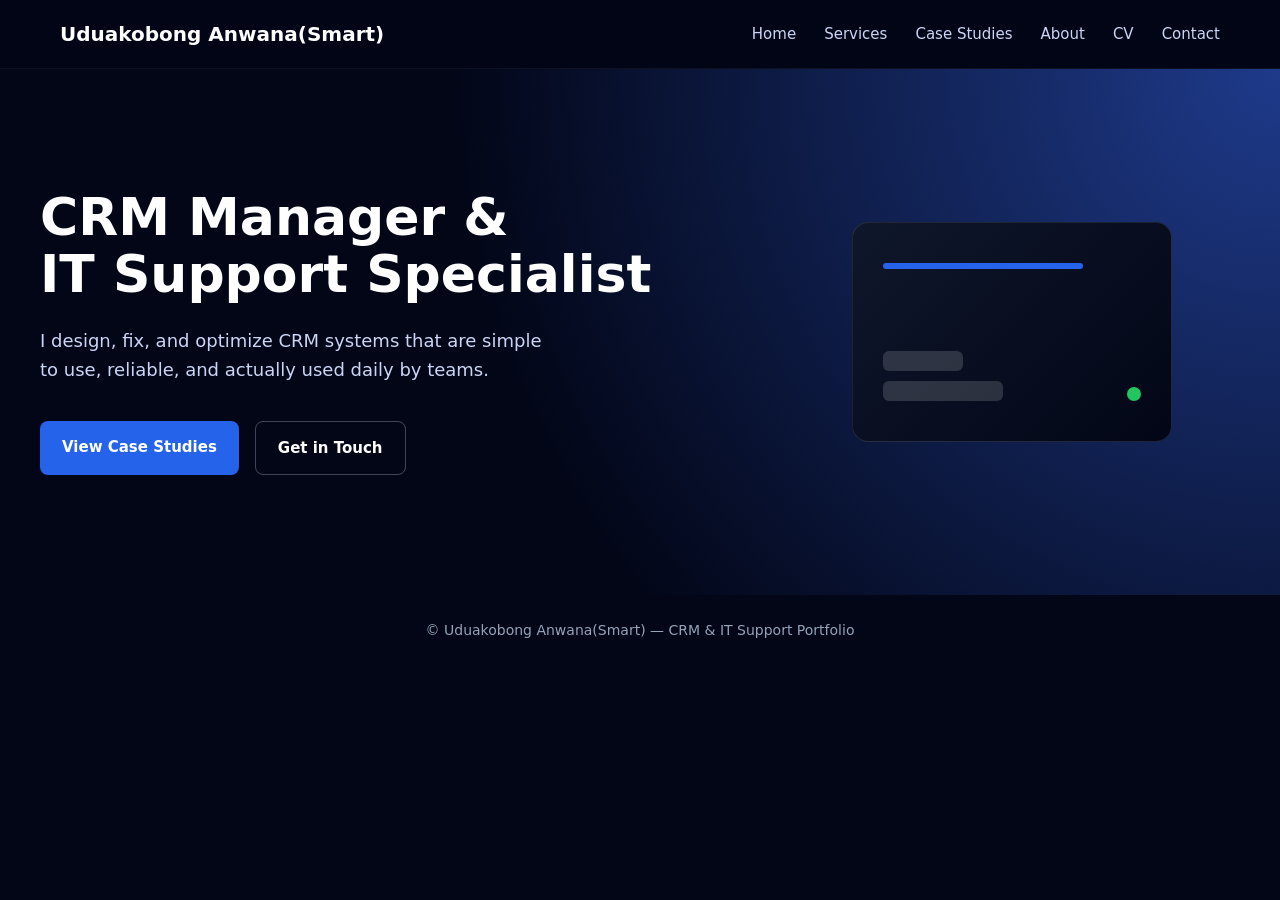
<file: index.html>
<!DOCTYPE html>
<html lang="en">
<head>
  <meta charset="UTF-8">
  <title>Uduakobong Anwana(Smart) | CRM Manager & IT Support Specialist</title>
  <meta name="viewport" content="width=device-width, initial-scale=1.0">
  <link rel="stylesheet" href="assets/css/style.css">
</head>

<body>

<!-- =========================
     NAVIGATION
========================= -->
<header class="site-header">
  <nav class="nav">
    <div class="nav-container">
      <div class="logo">Uduakobong Anwana(Smart)</div>

      <!-- Desktop Navigation -->
      <ul class="nav-links">
        <li><a href="index.html">Home</a></li>
        <li><a href="services.html">Services</a></li>
        <li><a href="case-studies.html">Case Studies</a></li>
        <li><a href="about.html">About</a></li>
        <li><a href="cv.html">CV</a></li>
        <li><a href="contact.html">Contact</a></li>
      </ul>

      <!-- Mobile Menu Toggle -->
      <button class="menu-toggle" aria-label="Open menu">
        ☰
      </button>
    </div>

    <!-- Mobile Slide Menu -->
    <div class="mobile-menu">
      <a href="index.html">Home</a>
      <a href="services.html">Services</a>
      <a href="case-studies.html">Case Studies</a>
      <a href="about.html">About</a>
      <a href="cv.html">CV</a>
      <a href="contact.html">Contact</a>
    </div>
  </nav>
</header>

<!-- =========================
     HERO SECTION
========================= -->
<main>
  <section class="hero">
    <div class="hero-container">

      <!-- Hero Text -->
      <div class="hero-text">
        <h1>
          CRM Manager &<br>
          IT Support Specialist
        </h1>

        <p class="hero-subtitle">
          I design, fix, and optimize CRM systems that are simple to use,
          reliable, and actually used daily by teams.
        </p>

        <div class="hero-actions">
          <a href="case-studies.html" class="btn btn-primary">
            View Case Studies
          </a>
          <a href="contact.html" class="btn btn-secondary">
            Get in Touch
          </a>
        </div>
      </div>

      <!-- Hero Visual (Graphic Card) -->
      <div class="hero-visual">
        <div class="graphic-card">
          <div class="graphic-line"></div>
          <div class="graphic-box"></div>
          <div class="graphic-box small"></div>
          <div class="graphic-dot"></div>
        </div>
      </div>

    </div>
  </section>
</main>

<!-- =========================
     FOOTER
========================= -->
<footer class="site-footer">
  © Uduakobong Anwana(Smart) — CRM & IT Support Portfolio
</footer>

<!-- =========================
     MOBILE MENU SCRIPT
========================= -->
<script>
  const toggle = document.querySelector('.menu-toggle');
  const menu = document.querySelector('.mobile-menu');

  if (toggle && menu) {
    toggle.addEventListener('click', () => {
      menu.classList.toggle('open');
    });
  }
</script>

</body>
</html>
</file>
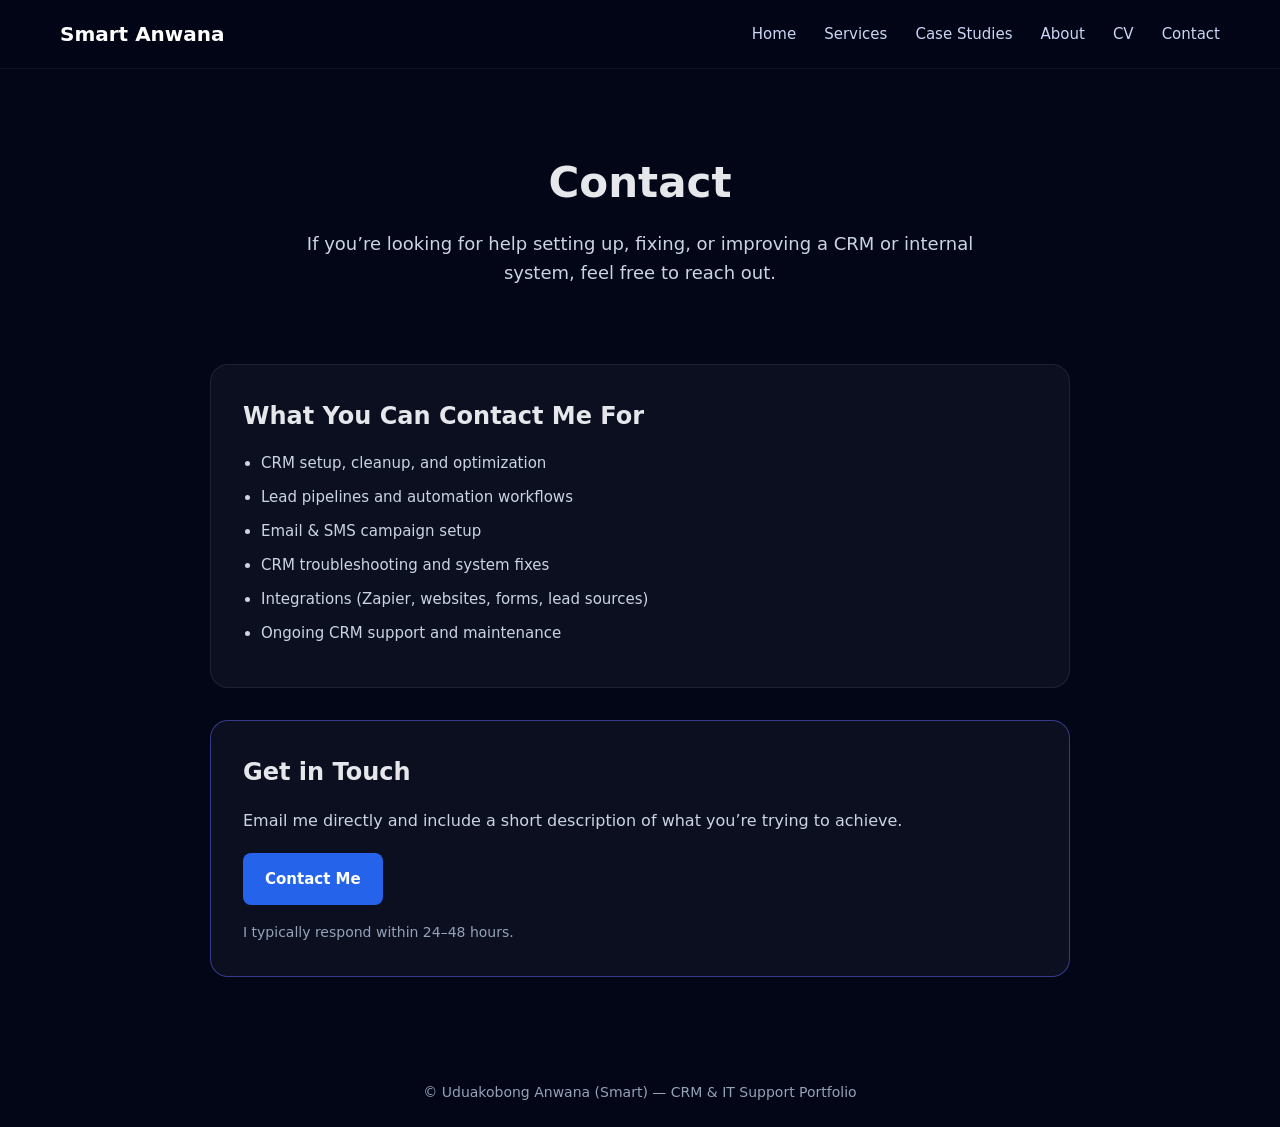
<file: contact.html>
<!DOCTYPE html>
<html lang="en">
<head>
  <meta charset="UTF-8">
  <title>Contact | Uduakobong Anwana (Smart)</title>
  <meta name="viewport" content="width=device-width, initial-scale=1.0">
  <link rel="stylesheet" href="assets/css/style.css">
</head>

<body>

<!-- NAV -->
<header class="site-header">
  <nav class="nav">
    <div class="nav-container">
      <div class="logo">Smart Anwana</div>

      <!-- Desktop Links -->
      <ul class="nav-links">
        <li><a href="index.html">Home</a></li>
        <li><a href="services.html">Services</a></li>
        <li><a href="case-studies.html">Case Studies</a></li>
        <li><a href="about.html">About</a></li>
        <li><a href="cv.html">CV</a></li>
        <li><a href="contact.html" class="active">Contact</a></li>
      </ul>

      <!-- Mobile Button -->
      <button class="menu-toggle" aria-label="Toggle menu">☰</button>
    </div>

    <!-- Mobile Menu -->
    <div class="mobile-menu">
      <a href="index.html">Home</a>
      <a href="services.html">Services</a>
      <a href="case-studies.html">Case Studies</a>
      <a href="about.html">About</a>
      <a href="cv.html">CV</a>
      <a href="contact.html">Contact</a>
    </div>
  </nav>
</header>

<!-- PAGE HERO -->
<section class="page-hero">
  <h1>Contact</h1>
  <p>
    If you’re looking for help setting up, fixing, or improving a CRM or internal system,
    feel free to reach out.
  </p>
</section>

<!-- CONTACT CONTENT -->
<main class="contact-page">

  <section class="contact-card">
    <h2>What You Can Contact Me For</h2>
    <ul class="contact-list">
      <li>CRM setup, cleanup, and optimization</li>
      <li>Lead pipelines and automation workflows</li>
      <li>Email & SMS campaign setup</li>
      <li>CRM troubleshooting and system fixes</li>
      <li>Integrations (Zapier, websites, forms, lead sources)</li>
      <li>Ongoing CRM support and maintenance</li>
    </ul>
  </section>

  <section class="contact-card highlight">
    <h2>Get in Touch</h2>
    <p class="contact-email">
      Email me directly and include a short description of what you’re trying to achieve.
    </p>

    <a
      href="mailto:Smartanwana608@gmail.com?subject=CRM%20Inquiry"
      class="btn btn-primary"
    >
      Contact Me
    </a>

    <p class="contact-note">
      I typically respond within 24–48 hours.
    </p>
  </section>

</main>

<footer class="site-footer">
  © Uduakobong Anwana (Smart) — CRM & IT Support Portfolio
</footer>

<!-- MOBILE MENU SCRIPT -->
<script>
  const menuToggle = document.querySelector('.menu-toggle');
  const mobileMenu = document.querySelector('.mobile-menu');

  menuToggle.addEventListener('click', () => {
    mobileMenu.classList.toggle('open');
  });
</script>

</body>
</html>
</file>
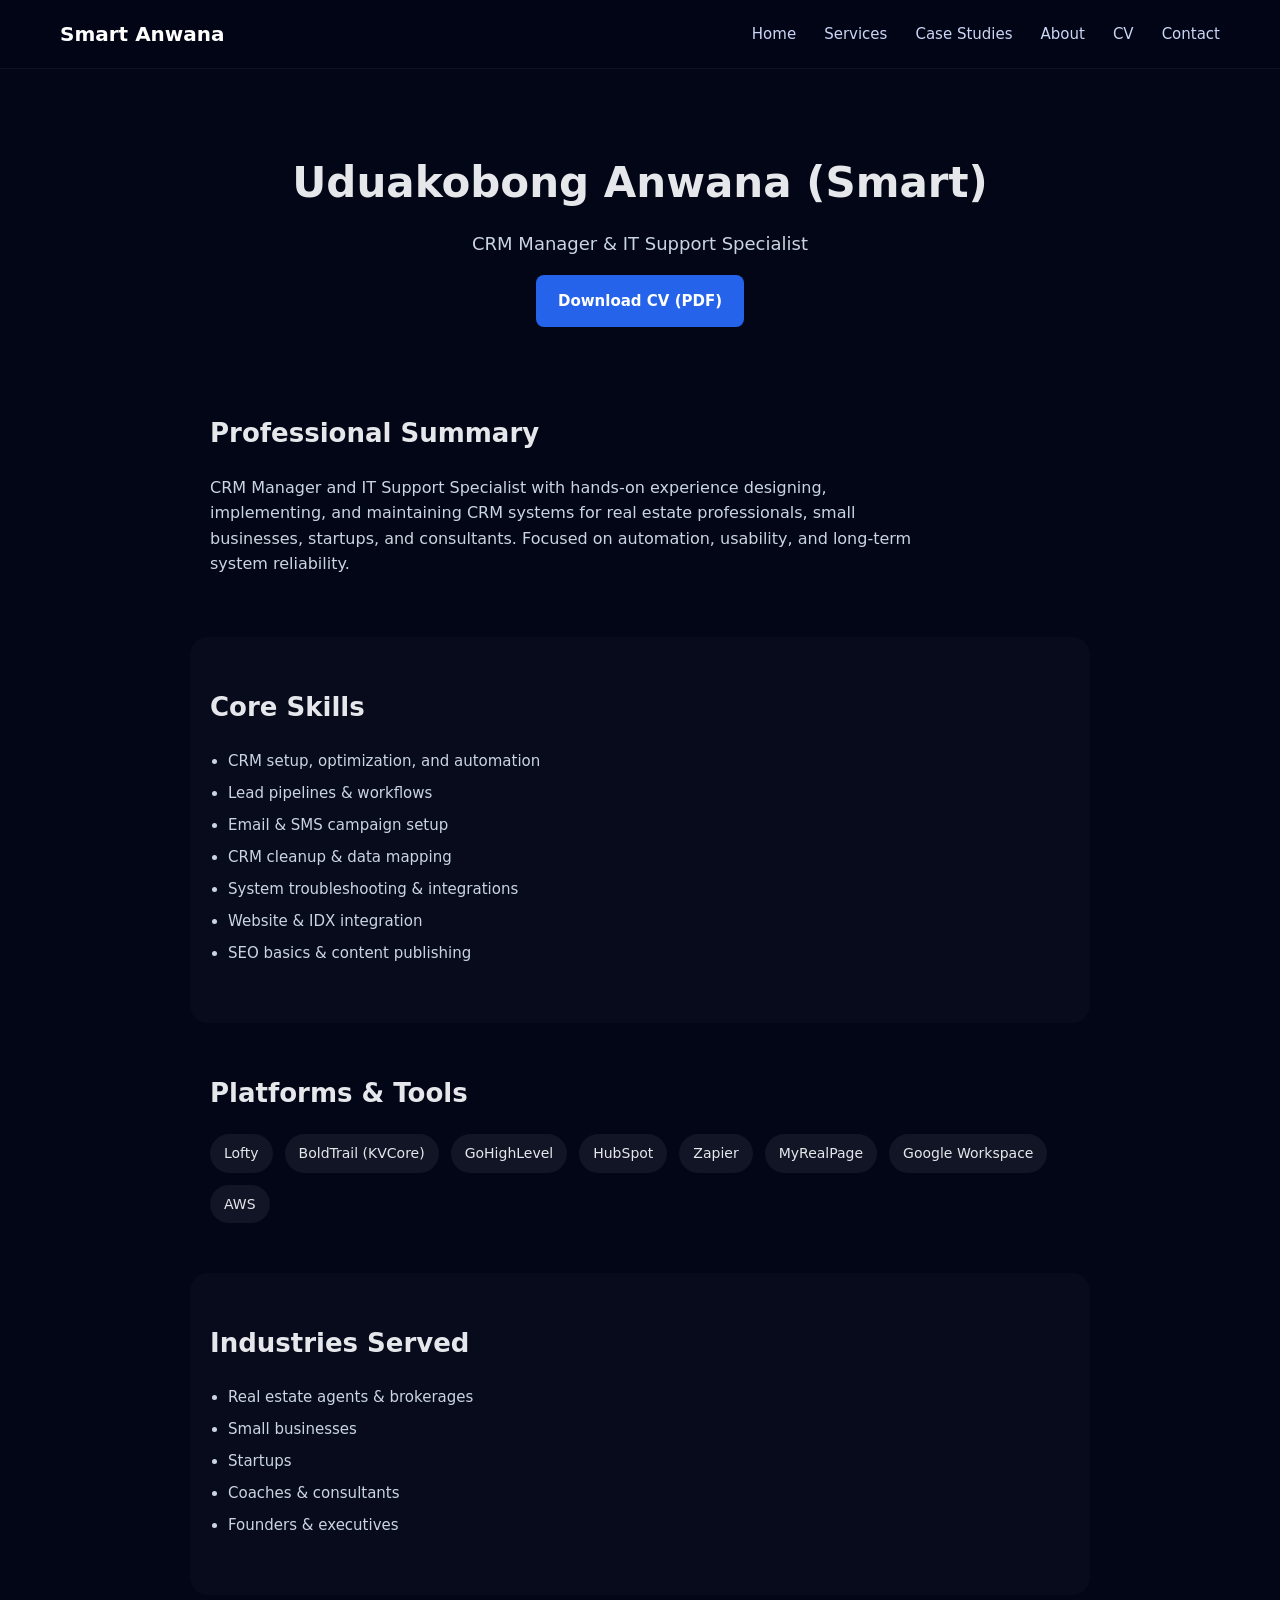
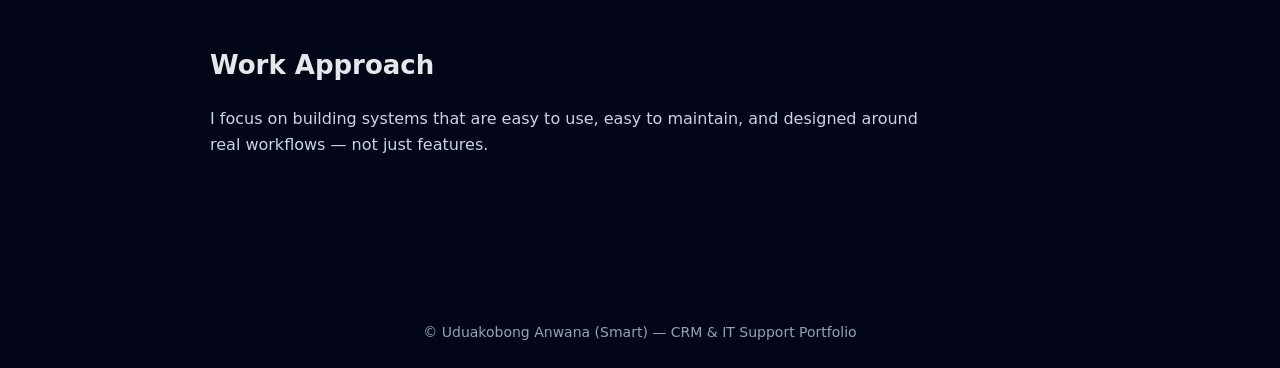
<file: cv.html>
<!DOCTYPE html>
<html lang="en">
<head>
  <meta charset="UTF-8">
  <title>CV | Uduakobong Anwana (Smart)</title>
  <meta name="viewport" content="width=device-width, initial-scale=1.0">
  <link rel="stylesheet" href="assets/css/style.css">
</head>

<body>

<!-- NAV -->
<header class="site-header">
  <nav class="nav">
    <div class="nav-container">
      <div class="logo">Smart Anwana</div>

      <!-- Desktop Links -->
      <ul class="nav-links">
        <li><a href="index.html">Home</a></li>
        <li><a href="services.html">Services</a></li>
        <li><a href="case-studies.html">Case Studies</a></li>
        <li><a href="about.html">About</a></li>
        <li><a href="cv.html" class="active">CV</a></li>
        <li><a href="contact.html">Contact</a></li>
      </ul>

      <!-- Mobile Button -->
      <button class="menu-toggle" aria-label="Toggle menu">☰</button>
    </div>

    <!-- Mobile Menu -->
    <div class="mobile-menu">
      <a href="index.html">Home</a>
      <a href="services.html">Services</a>
      <a href="case-studies.html">Case Studies</a>
      <a href="about.html">About</a>
      <a href="cv.html">CV</a>
      <a href="contact.html">Contact</a>
    </div>
  </nav>
</header>

<!-- PAGE HERO -->
<section class="page-hero">
  <h1>Uduakobong Anwana <span>(Smart)</span></h1>
  <p class="cv-role">CRM Manager & IT Support Specialist</p>

  <div class="cv-actions">
    <a href="Uduakobong-Anwana-CV.pdf" class="btn btn-primary" download>
      Download CV (PDF)
    </a>
  </div>
</section>

<!-- CV CONTENT -->
<main class="cv-page">

  <section class="cv-section">
    <h2>Professional Summary</h2>
    <p class="about-text">
      CRM Manager and IT Support Specialist with hands-on experience designing,
      implementing, and maintaining CRM systems for real estate professionals,
      small businesses, startups, and consultants.
      Focused on automation, usability, and long-term system reliability.
    </p>
  </section>

  <section class="cv-section muted">
    <h2>Core Skills</h2>
    <ul class="cv-list">
      <li>CRM setup, optimization, and automation</li>
      <li>Lead pipelines & workflows</li>
      <li>Email & SMS campaign setup</li>
      <li>CRM cleanup & data mapping</li>
      <li>System troubleshooting & integrations</li>
      <li>Website & IDX integration</li>
      <li>SEO basics & content publishing</li>
    </ul>
  </section>

  <section class="cv-section">
    <h2>Platforms & Tools</h2>
    <ul class="cv-tags">
      <li>Lofty</li>
      <li>BoldTrail (KVCore)</li>
      <li>GoHighLevel</li>
      <li>HubSpot</li>
      <li>Zapier</li>
      <li>MyRealPage</li>
      <li>Google Workspace</li>
      <li>AWS</li>
    </ul>
  </section>

  <section class="cv-section muted">
    <h2>Industries Served</h2>
    <ul class="cv-list">
      <li>Real estate agents & brokerages</li>
      <li>Small businesses</li>
      <li>Startups</li>
      <li>Coaches & consultants</li>
      <li>Founders & executives</li>
    </ul>
  </section>

  <section class="cv-section">
    <h2>Work Approach</h2>
    <p class="about-text">
      I focus on building systems that are easy to use, easy to maintain,
      and designed around real workflows — not just features.
    </p>
  </section>

</main>

<footer class="site-footer">
  © Uduakobong Anwana (Smart) — CRM & IT Support Portfolio
</footer>

<!-- MOBILE MENU SCRIPT -->
<script>
  const menuToggle = document.querySelector('.menu-toggle');
  const mobileMenu = document.querySelector('.mobile-menu');

  menuToggle.addEventListener('click', () => {
    mobileMenu.classList.toggle('open');
  });
</script>

</body>
</html>
</file>
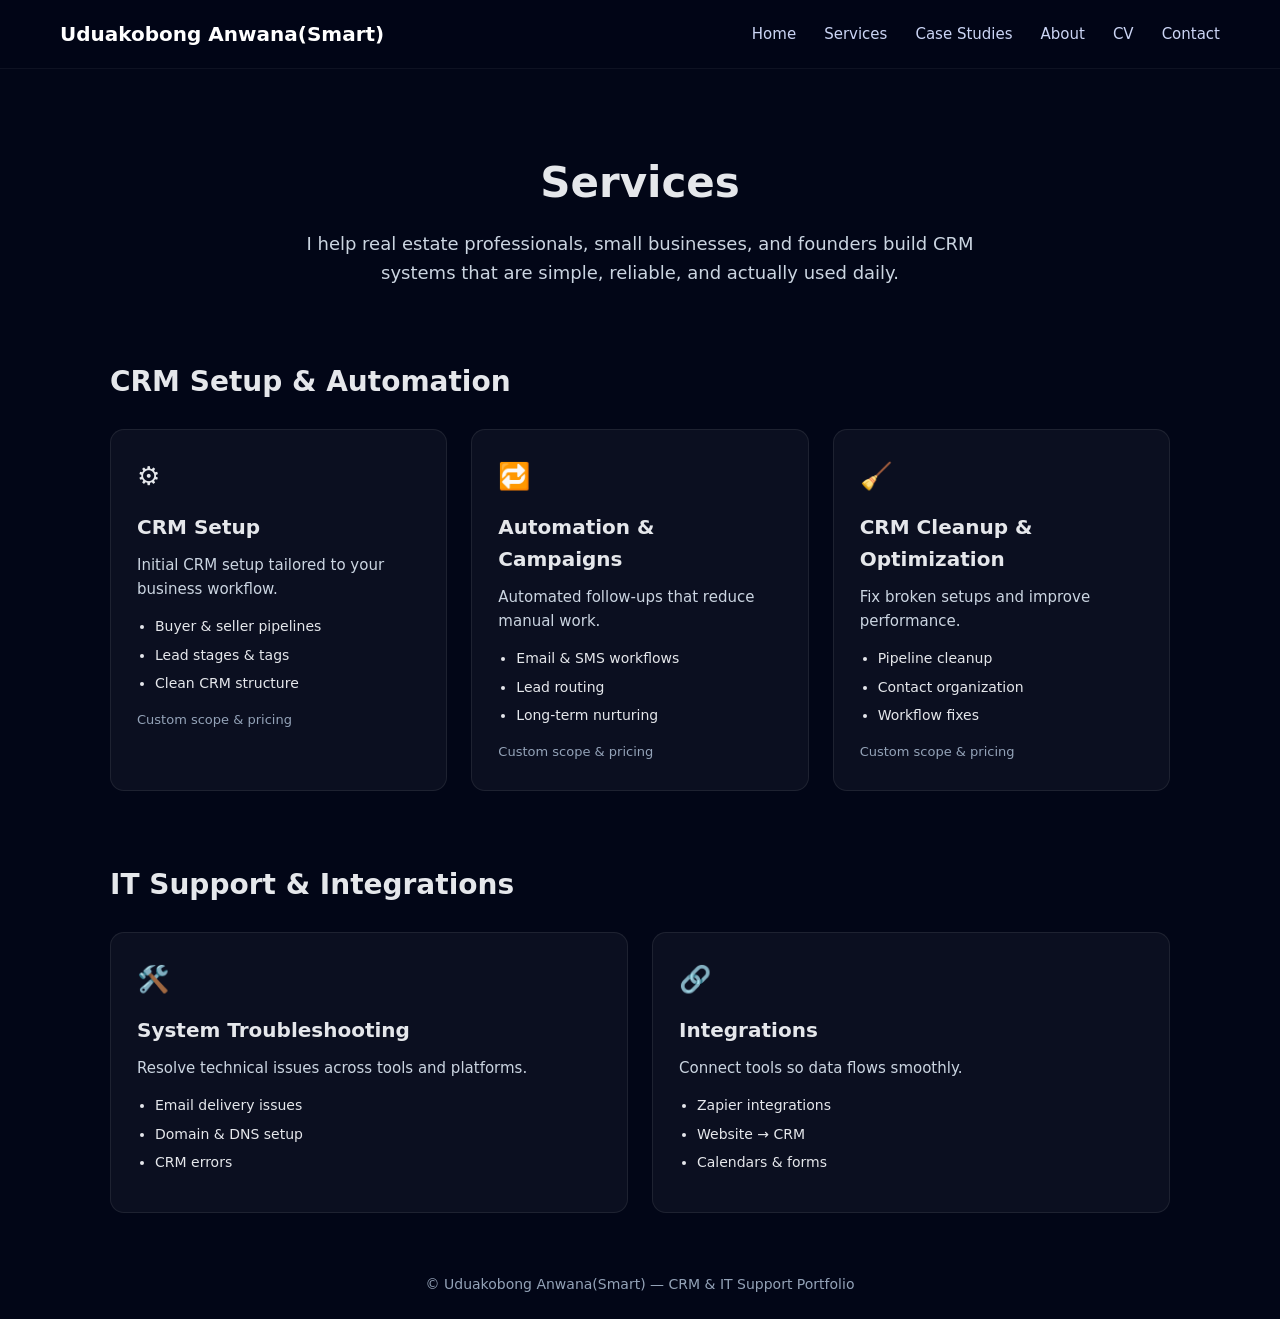
<file: services.html>
<!DOCTYPE html>
<html lang="en">
<head>
  <meta charset="UTF-8">
  <title>Services | Uduakobong Anwana(Smart)</title>
  <meta name="viewport" content="width=device-width, initial-scale=1.0">
  <link rel="stylesheet" href="assets/css/style.css">
</head>

<body>

<!-- NAVIGATION -->
<header class="site-header">
  <nav class="nav">
    <div class="nav-container">
      <div class="logo">Uduakobong Anwana(Smart)</div>

      <!-- Desktop Links -->
      <ul class="nav-links">
        <li><a href="index.html">Home</a></li>
        <li><a href="services.html" class="active">Services</a></li>
        <li><a href="case-studies.html">Case Studies</a></li>
        <li><a href="about.html">About</a></li>
        <li><a href="cv.html">CV</a></li>
        <li><a href="contact.html">Contact</a></li>
      </ul>

      <!-- Mobile Menu Button -->
      <button class="menu-toggle" aria-label="Open menu">
        ☰
      </button>
    </div>

    <!-- Mobile Slide Menu -->
    <div class="mobile-menu">
      <a href="index.html">Home</a>
      <a href="services.html">Services</a>
      <a href="case-studies.html">Case Studies</a>
      <a href="about.html">About</a>
      <a href="cv.html">CV</a>
      <a href="contact.html">Contact</a>
    </div>
  </nav>
</header>

<!-- PAGE HERO -->
<section class="page-hero">
  <h1>Services</h1>
  <p>
    I help real estate professionals, small businesses, and founders
    build CRM systems that are simple, reliable, and actually used daily.
  </p>
</section>

<!-- CRM SERVICES -->
<section class="services-section">
  <h2>CRM Setup & Automation</h2>

  <div class="services-grid">

    <div class="service-card">
      <span class="icon">⚙️</span>
      <h3>CRM Setup</h3>
      <p>Initial CRM setup tailored to your business workflow.</p>
      <ul>
        <li>Buyer & seller pipelines</li>
        <li>Lead stages & tags</li>
        <li>Clean CRM structure</li>
      </ul>
      <span class="note">Custom scope & pricing</span>
    </div>

    <div class="service-card">
      <span class="icon">🔁</span>
      <h3>Automation & Campaigns</h3>
      <p>Automated follow-ups that reduce manual work.</p>
      <ul>
        <li>Email & SMS workflows</li>
        <li>Lead routing</li>
        <li>Long-term nurturing</li>
      </ul>
      <span class="note">Custom scope & pricing</span>
    </div>

    <div class="service-card">
      <span class="icon">🧹</span>
      <h3>CRM Cleanup & Optimization</h3>
      <p>Fix broken setups and improve performance.</p>
      <ul>
        <li>Pipeline cleanup</li>
        <li>Contact organization</li>
        <li>Workflow fixes</li>
      </ul>
      <span class="note">Custom scope & pricing</span>
    </div>

  </div>
</section>

<!-- IT SUPPORT -->
<section class="services-section">
  <h2>IT Support & Integrations</h2>

  <div class="services-grid">

    <div class="service-card">
      <span class="icon">🛠️</span>
      <h3>System Troubleshooting</h3>
      <p>Resolve technical issues across tools and platforms.</p>
      <ul>
        <li>Email delivery issues</li>
        <li>Domain & DNS setup</li>
        <li>CRM errors</li>
      </ul>
    </div>

    <div class="service-card">
      <span class="icon">🔗</span>
      <h3>Integrations</h3>
      <p>Connect tools so data flows smoothly.</p>
      <ul>
        <li>Zapier integrations</li>
        <li>Website → CRM</li>
        <li>Calendars & forms</li>
      </ul>
    </div>

  </div>
</section>

<footer class="site-footer">
  © Uduakobong Anwana(Smart) — CRM & IT Support Portfolio
</footer>

<!-- MOBILE MENU SCRIPT -->
<script>
  const menuToggle = document.querySelector('.menu-toggle');
  const mobileMenu = document.querySelector('.mobile-menu');

  menuToggle.addEventListener('click', () => {
    mobileMenu.classList.toggle('open');
  });
</script>

</body>
</html>
</file>
<file: assets/css/style.css>
/* =========================
   RESET (SAFE)
========================= */
* {
  margin: 0;
  padding: 0;
  box-sizing: border-box;
}

/* =========================
   BASE
========================= */
body {
  font-family: system-ui, -apple-system, BlinkMacSystemFont, "Segoe UI", sans-serif;
  background: #020617;
  color: #e5e7eb;
  line-height: 1.6;
}

/* =========================
   NAVIGATION
========================= */
.site-header {
  position: sticky;
  top: 0;
  z-index: 1000;
  background: rgba(2, 6, 23, 0.85);
  backdrop-filter: blur(10px);
  border-bottom: 1px solid rgba(255, 255, 255, 0.05);
}

.nav-container {
  max-width: 1200px;
  margin: 0 auto;
  padding: 18px 20px;
  display: flex;
  align-items: center;
  justify-content: space-between;
}

.logo {
  font-size: 20px;
  font-weight: 700;
  color: #ffffff;
}

/* Desktop Nav */
.nav-links {
  list-style: none;
  display: flex;
  gap: 28px;
}

.nav-links a {
  color: #cbd5f5;
  text-decoration: none;
  font-size: 15px;
  font-weight: 500;
}

.nav-links a:hover {
  color: #ffffff;
}

/* Mobile Toggle */
.menu-toggle {
  display: none;
  background: none;
  border: none;
  font-size: 26px;
  color: #ffffff;
  cursor: pointer;
}

/* Mobile Menu */
.mobile-menu {
  display: none;
  flex-direction: column;
  background: #020617;
  padding: 20px;
}

.mobile-menu a {
  padding: 14px 0;
  text-decoration: none;
  color: #e5e7eb;
  font-size: 16px;
  border-bottom: 1px solid rgba(255,255,255,0.05);
}

/* =========================
   HERO SECTION
========================= */
.hero {
  background: radial-gradient(
    circle at top right,
    #1e3a8a,
    #020617 60%
  );
  padding: 120px 20px;
}

.hero-container {
  max-width: 1200px;
  margin: 0 auto;
  display: grid;
  grid-template-columns: 1.2fr 0.8fr;
  gap: 60px;
  align-items: center;
}

.hero-text h1 {
  font-size: 52px;
  font-weight: 800;
  line-height: 1.1;
  margin-bottom: 24px;
  color: #ffffff;
}

.hero-subtitle {
  font-size: 18px;
  color: #cbd5f5;
  max-width: 520px;
  margin-bottom: 36px;
}

.hero-actions {
  display: flex;
  gap: 16px;
}

/* Buttons */
.btn {
  padding: 14px 22px;
  border-radius: 8px;
  font-size: 15px;
  font-weight: 600;
  text-decoration: none;
  display: inline-block;
}

.btn-primary {
  background: #2563eb;
  color: #ffffff;
}

.btn-primary:hover {
  background: #1d4ed8;
}

.btn-secondary {
  border: 1px solid rgba(255,255,255,0.25);
  color: #ffffff;
}

.btn-secondary:hover {
  background: rgba(255,255,255,0.08);
}

/* =========================
   HERO GRAPHIC CARD
========================= */
.hero-visual {
  display: flex;
  justify-content: center;
}

.graphic-card {
  width: 320px;
  height: 220px;
  border-radius: 16px;
  background: linear-gradient(135deg, #0f172a, #020617);
  border: 1px solid rgba(255,255,255,0.1);
  position: relative;
}

.graphic-line {
  position: absolute;
  top: 40px;
  left: 30px;
  width: 200px;
  height: 6px;
  background: #2563eb;
  border-radius: 4px;
}

.graphic-box {
  position: absolute;
  bottom: 40px;
  left: 30px;
  width: 120px;
  height: 20px;
  background: rgba(255,255,255,0.15);
  border-radius: 6px;
}

.graphic-box.small {
  width: 80px;
  bottom: 70px;
}

.graphic-dot {
  position: absolute;
  right: 30px;
  bottom: 40px;
  width: 14px;
  height: 14px;
  background: #22c55e;
  border-radius: 50%;
}

/* =========================
   MOBILE
========================= */
@media (max-width: 900px) {
  .nav-links {
    display: none;
  }

  .menu-toggle {
    display: block;
  }

  .mobile-menu.open {
    display: flex;
  }

  .hero {
    padding: 90px 20px;
  }

  .hero-container {
    grid-template-columns: 1fr;
    text-align: center;
  }

  .hero-text h1 {
    font-size: 36px;
  }

  .hero-actions {
    justify-content: center;
    flex-wrap: wrap;
  }
}

/* =========================
   FOOTER
========================= */
.site-footer {
  padding: 24px;
  text-align: center;
  font-size: 14px;
  color: #94a3b8;
  background: #020617;
}
/* =========================
   SERVICES PAGE
========================= */

.page-hero {
  padding: 80px 20px 36px; /* reduced bottom spacing */
  text-align: center;
  max-width: 900px;
  margin: 0 auto;
}

.page-hero h1 {
  font-size: 42px;
  margin-bottom: 14px;
}

.page-hero p {
  font-size: 18px;
  color: #cbd5e1;
  max-width: 720px;
  margin: 0 auto;
}

/* =========================
   SECTIONS
========================= */

.services-section {
  max-width: 1100px;
  margin: 0 auto;
  padding: 36px 20px; /* reduced top padding */
}

.services-section h2 {
  font-size: 28px;
  margin-bottom: 24px;
}

/* =========================
   GRID
========================= */

.services-grid {
  display: grid;
  grid-template-columns: repeat(auto-fit, minmax(260px, 1fr));
  gap: 24px;
}

/* =========================
   CARDS
========================= */

.service-card {
  background: rgba(255, 255, 255, 0.04);
  border: 1px solid rgba(255, 255, 255, 0.08);
  border-radius: 14px;
  padding: 26px;
  transition: transform 0.2s ease, border-color 0.2s ease;
}

.service-card:hover {
  transform: translateY(-4px);
  border-color: rgba(99, 102, 241, 0.6);
}

.service-card .icon {
  font-size: 26px;
  display: block;
  margin-bottom: 14px;
}

.service-card h3 {
  font-size: 20px;
  margin-bottom: 10px;
}

.service-card p {
  font-size: 15px;
  color: #cbd5e1;
  margin-bottom: 14px;
  line-height: 1.6;
}

.service-card ul {
  padding-left: 18px;
  margin-bottom: 12px;
}

.service-card li {
  font-size: 14px;
  margin-bottom: 6px;
  color: #e5e7eb;
}

.service-card .note {
  font-size: 13px;
  color: #94a3b8;
}

/* =========================
   MOBILE
========================= */

@media (max-width: 768px) {
  .page-hero {
    padding: 64px 16px 28px;
  }

  .page-hero h1 {
    font-size: 32px;
  }

  .page-hero p {
    font-size: 16px;
  }

  .services-section {
    padding: 32px 16px;
  }
}
/* =========================
   CASE STUDIES
========================= */

.case-studies {
  max-width: 1200px;
  margin: 0 auto;
  padding: 80px 20px;
}

/* =========================
   ROW LAYOUT
========================= */

.case-row {
  display: grid;
  grid-template-columns: 1fr 1fr;
  gap: 60px;
  align-items: center;
  margin-bottom: 100px;
}

.case-row.reverse {
  direction: rtl;
}

.case-row.reverse > * {
  direction: ltr;
}

/* =========================
   TEXT
========================= */

.case-text h2 {
  font-size: 28px;
  margin-bottom: 12px;
}

.case-text p {
  color: #cbd5e1;
  margin-bottom: 16px;
  max-width: 520px;
}

.case-text ul {
  padding-left: 18px;
}

.case-text li {
  margin-bottom: 8px;
  font-size: 15px;
}

/* =========================
   TAGS
========================= */

.case-tag {
  display: inline-block;
  font-size: 12px;
  padding: 6px 12px;
  border-radius: 999px;
  background: rgba(255,255,255,0.08);
  margin-bottom: 12px;
}

.case-tag.blue {
  background: rgba(59,130,246,0.2);
}

.case-tag.green {
  background: rgba(16,185,129,0.2);
}

/* =========================
   MAIN IMAGE CONTAINER
========================= */

.case-visual {
  width: 100%;
  height: 320px;
  border-radius: 16px;
  overflow: hidden;
  background: rgba(255,255,255,0.04);
  border: 1px solid rgba(255,255,255,0.08);
}

.case-visual img {
  width: 100%;
  height: 100%;
  object-fit: cover;
  display: block;
}

/* =========================
   IMAGE GALLERY (NEW)
========================= */

.case-gallery {
  max-width: 1200px;
  margin: -60px auto 80px;
  padding: 0 20px;
  display: grid;
  grid-template-columns: repeat(auto-fit, minmax(220px, 1fr));
  gap: 16px;
}

.case-gallery img,
.gallery-placeholder {
  width: 100%;
  height: 160px;
  object-fit: cover;
  border-radius: 12px;
  background: rgba(255,255,255,0.04);
  border: 1px solid rgba(255,255,255,0.1);
  display: flex;
  align-items: center;
  justify-content: center;
  color: #94a3b8;
  font-size: 13px;
  text-align: center;
}

/* =========================
   MOBILE
========================= */

@media (max-width: 768px) {
  .case-row {
    grid-template-columns: 1fr;
    gap: 32px;
    margin-bottom: 60px;
  }

  .case-row.reverse {
    direction: ltr;
  }

  .case-visual {
    height: 220px;
  }

  .case-gallery {
    margin: -40px auto 60px;
  }

  .case-gallery img,
  .gallery-placeholder {
    height: 140px;
  }
}
/* =========================
   ABOUT PAGE (FINAL SPACING FIX)
========================= */

.about-hero {
  padding: 64px 20px 32px; /* reduced bottom padding */
}

.about-hero-container {
  max-width: 1100px;
  margin: 0 auto;
  display: grid;
  grid-template-columns: 320px 1fr;
  gap: 40px;
  align-items: center;
}

.about-image img {
  width: 100%;
  border-radius: 18px;
  border: 1px solid rgba(255,255,255,0.12);
}

/* Intro text */

.about-intro h1 {
  font-size: 36px;
  margin-bottom: 12px;
}

.about-intro .lead {
  font-size: 18px;
  color: #cbd5e1;
  margin-bottom: 10px; /* tighter */
}

.about-intro p {
  color: #94a3b8;
  max-width: 640px;
  margin-bottom: 0; /* IMPORTANT */
}

/* =========================
   SECTIONS
========================= */

.about-section {
  max-width: 1100px;
  margin: 0 auto;
  padding: 40px 20px; /* reduced from 56+ */
}

.about-section.muted {
  background: rgba(255,255,255,0.02);
}

/* Fix the big gap before "What I Do" */
.about-section:first-of-type {
  padding-top: 28px;
}

.about-section h2 {
  font-size: 26px;
  margin-top: 0;       /* IMPORTANT */
  margin-bottom: 20px;
}

/* =========================
   GRID
========================= */

.about-grid {
  display: grid;
  grid-template-columns: 1fr 1fr;
  gap: 24px;
}

.about-card {
  background: rgba(255,255,255,0.04);
  border: 1px solid rgba(255,255,255,0.08);
  border-radius: 16px;
  padding: 24px;
}

.about-card h3 {
  font-size: 20px;
  margin-bottom: 12px;
}

.about-card h3 span {
  font-size: 14px;
  color: #94a3b8;
}

.about-card ul {
  padding-left: 18px;
}

.about-card li {
  margin-bottom: 6px;
  font-size: 15px;
}

/* =========================
   TAGS
========================= */

.tag-list {
  display: flex;
  flex-wrap: wrap;
  gap: 10px;
}

.tag-list span {
  padding: 7px 13px;
  border-radius: 999px;
  background: rgba(255,255,255,0.06);
  font-size: 14px;
}

/* =========================
   TEXT BLOCKS
========================= */

.about-text {
  max-width: 720px;
  color: #cbd5e1;
  margin-bottom: 10px;
}

.about-points {
  padding-left: 18px;
}

.about-points li {
  margin-bottom: 6px;
}

/* =========================
   MOBILE
========================= */

@media (max-width: 768px) {
  .about-hero {
    padding: 48px 16px 24px; /* key mobile fix */
  }

  .about-hero-container {
    grid-template-columns: 1fr;
    text-align: center;
    gap: 28px;
  }

  .about-image {
    max-width: 200px;
    margin: 0 auto;
  }

  .about-section {
    padding: 32px 16px;
  }

  .about-grid {
    grid-template-columns: 1fr;
  }
}
/* =========================
   CV PAGE
========================= */

.cv-role {
  font-size: 18px;
  color: #cbd5e1;
  margin-bottom: 16px;
}

.cv-actions {
  margin-top: 16px;
}

.cv-page {
  max-width: 1100px;
  margin: 0 auto;
  padding-bottom: 80px;
}

.cv-section {
  padding: 50px 20px;
  max-width: 900px;
  margin: 0 auto;
}

.cv-section.muted {
  background: rgba(255,255,255,0.02);
  border-radius: 18px;
}

.cv-section h2 {
  font-size: 26px;
  margin-bottom: 20px;
}

/* Lists */

.cv-list {
  padding-left: 18px;
}

.cv-list li {
  margin-bottom: 8px;
  font-size: 15px;
  color: #cbd5e1;
}

/* Tags */

.cv-tags {
  display: flex;
  flex-wrap: wrap;
  gap: 12px;
  list-style: none;
  padding: 0;
}

.cv-tags li {
  padding: 8px 14px;
  border-radius: 999px;
  background: rgba(255,255,255,0.06);
  font-size: 14px;
  color: #e5e7eb;
}

/* Mobile */

@media (max-width: 768px) {
  .cv-role {
    font-size: 16px;
  }

  .cv-section {
    padding: 36px 16px;
  }

  .cv-actions {
    display: flex;
    justify-content: center;
  }
}
/* =========================
   CONTACT PAGE
========================= */

.contact-page {
  max-width: 900px;
  margin: 0 auto;
  padding: 40px 20px 80px;
  display: grid;
  gap: 32px;
}

.contact-card {
  background: rgba(255,255,255,0.04);
  border: 1px solid rgba(255,255,255,0.08);
  border-radius: 18px;
  padding: 32px;
}

.contact-card.highlight {
  border-color: rgba(99,102,241,0.5);
}

.contact-card h2 {
  font-size: 24px;
  margin-bottom: 16px;
}

.contact-list {
  padding-left: 18px;
}

.contact-list li {
  margin-bottom: 10px;
  font-size: 15px;
  color: #cbd5e1;
}

.contact-email {
  font-size: 16px;
  color: #cbd5e1;
  margin-bottom: 20px;
}

.contact-note {
  margin-top: 16px;
  font-size: 14px;
  color: #94a3b8;
}

/* Mobile */

@media (max-width: 768px) {
  .contact-page {
    padding: 24px 16px 60px;
  }

  .contact-card {
    padding: 24px;
  }
}
</file>
